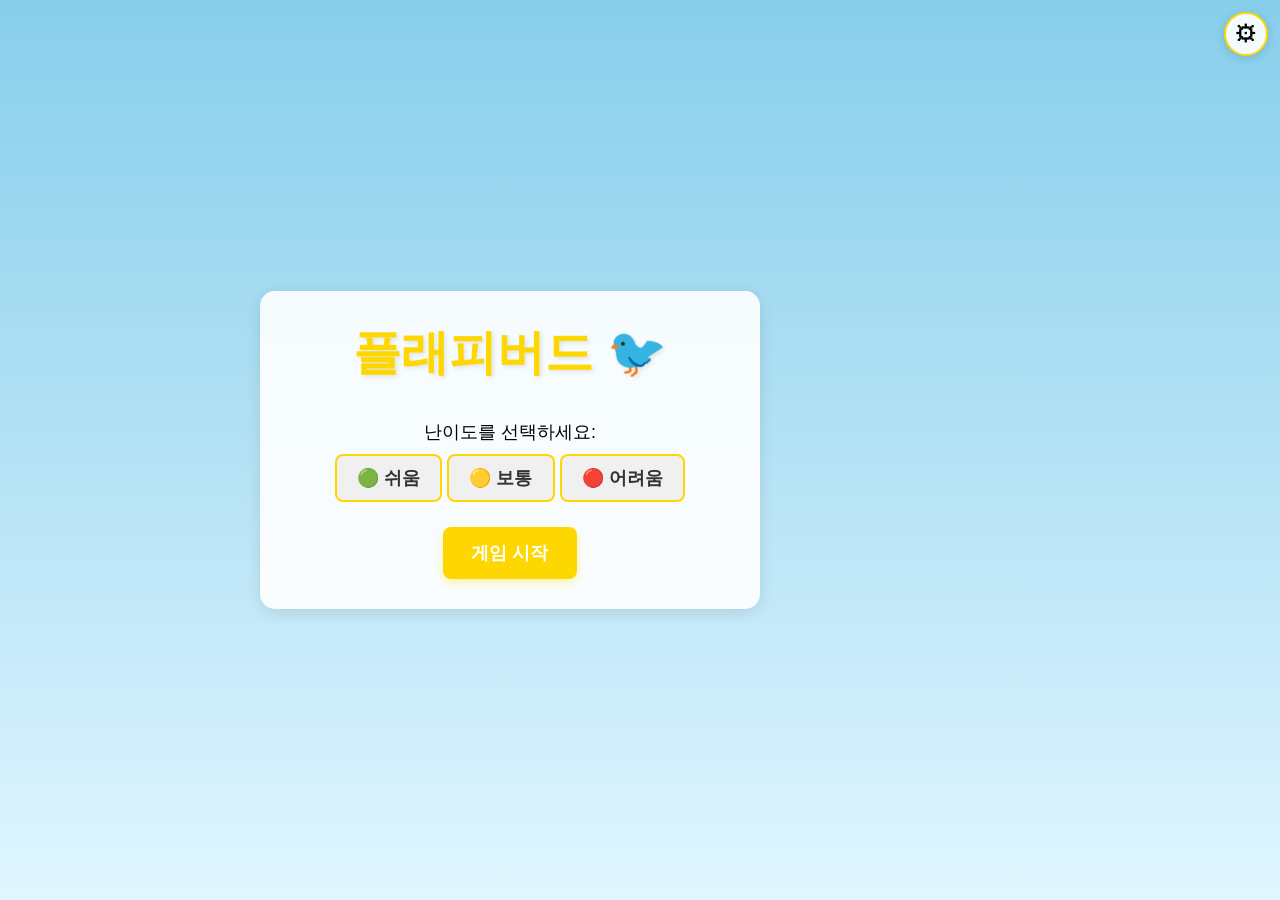
<file: index.html>
<!DOCTYPE html>
<html lang="ko">
<head>
  <meta charset="UTF-8">
  <meta name="viewport" content="width=device-width, initial-scale=1.0">
  <title>플래피버드</title>
  <link rel="stylesheet" href="css/style.css">
</head>
<body>
  <div id="app">

    <!-- 설정 버튼 (항상 표시) -->
    <button id="settings-btn" class="settings-btn" title="Settings">&#9881;</button>

    <!-- ===== 화면 1: 시작 화면 ===== -->
    <section id="start-screen" class="screen">
      <h1>플래피버드 🐦</h1>

      <!-- 난이도 선택 -->
      <div class="difficulty-select">
        <p>난이도를 선택하세요:</p>
        <button class="difficulty-btn" data-difficulty="easy">🟢 쉬움</button>
        <button class="difficulty-btn" data-difficulty="medium">🟡 보통</button>
        <button class="difficulty-btn" data-difficulty="hard">🔴 어려움</button>
      </div>

      <!-- 게임 시작 -->
      <button id="start-btn" class="btn-primary">게임 시작</button>
    </section>

    <!-- ===== 화면 2: 게임 화면 ===== -->
    <section id="game-screen" class="screen hidden">
      <!-- 게임 정보 헤더 -->
      <div id="game-info">
        <div id="score">점수: <span>0</span></div>
      </div>

      <!-- 게임판 (Canvas) -->
      <canvas id="gameCanvas" width="400" height="600"></canvas>

      <!-- 게임 중 버튼 -->
      <button id="pause-btn" class="btn-secondary">일시정지</button>
    </section>

    <!-- ===== 화면 3: 게임 오버 화면 ===== -->
    <section id="gameover-screen" class="screen hidden">
      <h2 id="end-message">게임 오버!</h2>

      <!-- 최종 점수 -->
      <div id="final-score" class="score-display">
        최종 점수: <span>0</span>
      </div>

      <!-- 최고 기록 -->
      <div id="best-score" class="score-display">
        최고 기록: <span>0</span>
      </div>

      <!-- TOP 3 -->
      <div id="top-scores-container">
        <h3>TOP 3 점수</h3>
        <ol id="top-scores-list" class="top-scores">
          <li><span class="score-value">-</span></li>
          <li><span class="score-value">-</span></li>
          <li><span class="score-value">-</span></li>
        </ol>
      </div>

      <!-- 통계 (Phase 2) -->
      <div id="stats-container" class="stats-display">
        <h3>📊 통계</h3>
        <div class="stats-grid">
          <div class="stat-item">
            <span class="stat-label">평균 점수</span>
            <span class="stat-value" id="avg-score">-</span>
          </div>
          <div class="stat-item">
            <span class="stat-label">게임 횟수</span>
            <span class="stat-value" id="play-count">-</span>
          </div>
          <div class="stat-item">
            <span class="stat-label">총 점수</span>
            <span class="stat-value" id="total-score">-</span>
          </div>
        </div>
      </div>

      <!-- 재시작 -->
      <button id="restart-btn" class="btn-primary">다시 시작</button>
    </section>

  </div>

  <!-- 스크립트 로드 순서 (필수! storage가 가장 먼저) -->
  <script src="js/storage.js"></script>     <!-- Storage API (localStorage) -->
  <script src="js/sound.js"></script>       <!-- Sound API (Web Audio) -->
  <script src="js/renderer.js"></script>    <!-- Renderer (Canvas) -->
  <script src="js/theme.js"></script>       <!-- Theme 테마 시스템 (Phase 2) -->
  <script src="js/ui.js"></script>          <!-- UI 제어 -->
  <script src="js/game.js"></script>        <!-- 게임 로직 (모든 로직 포함) -->
  <script src="js/confetti.js"></script>   <!-- Confetti 축하 애니메이션 (Phase 2) -->
</body>
</html>
</file>
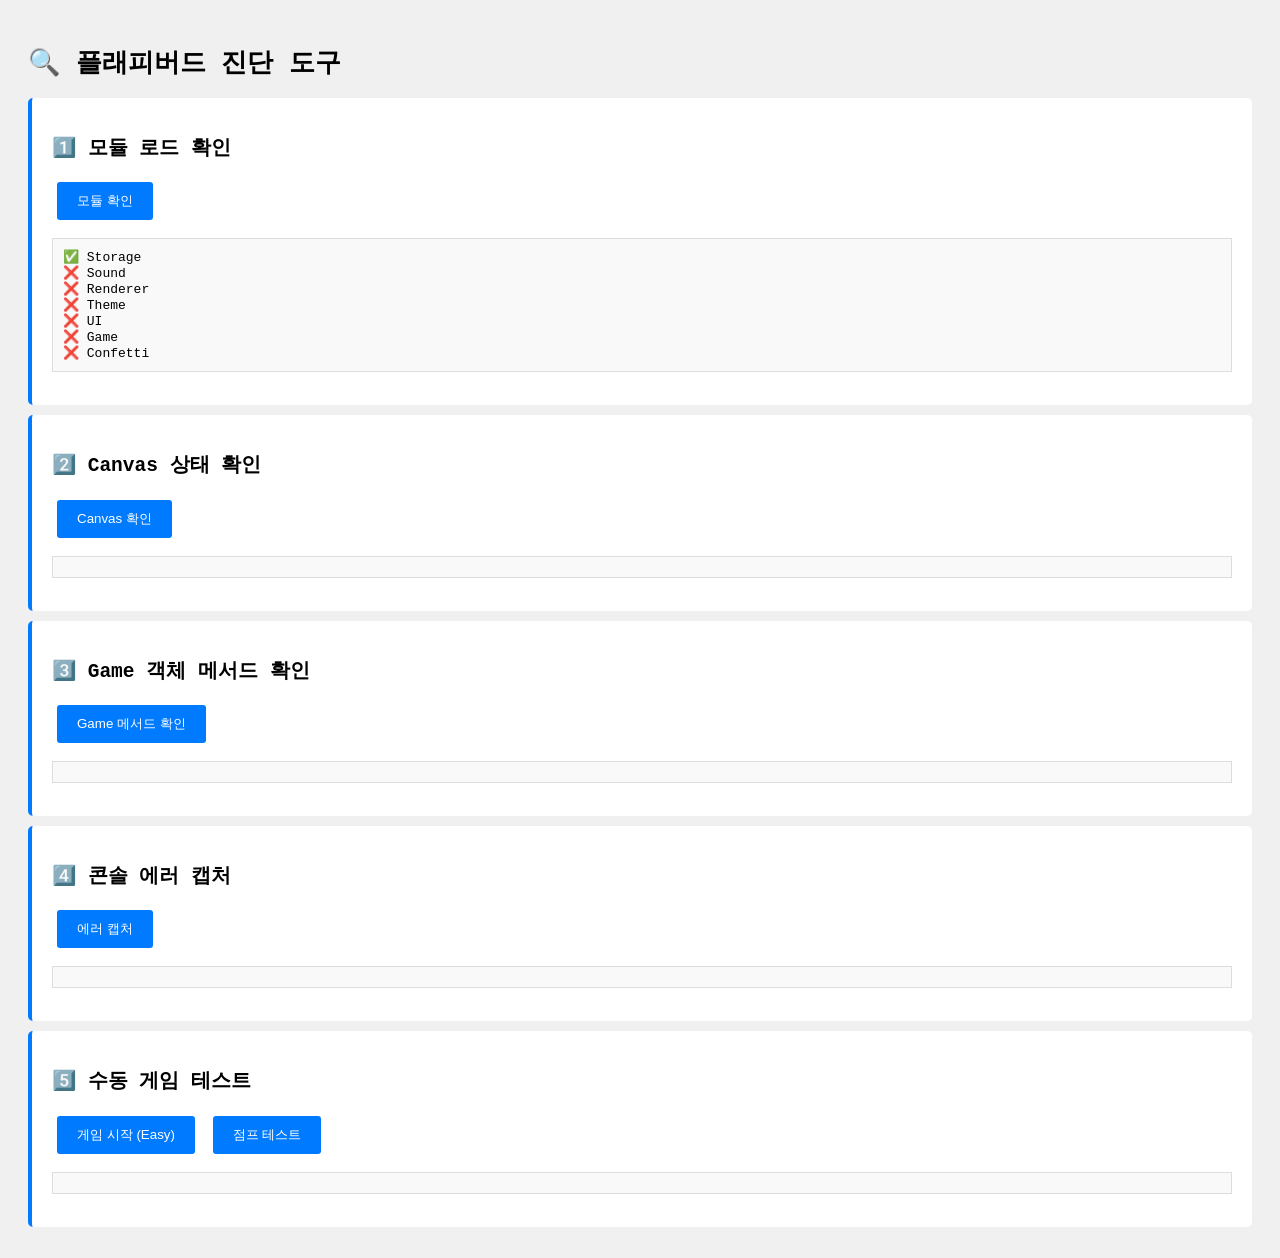
<file: DIAGNOSIS.html>
<!DOCTYPE html>
<html lang="ko">
<head>
  <meta charset="UTF-8">
  <meta name="viewport" content="width=device-width, initial-scale=1.0">
  <title>플래피버드 진단</title>
  <style>
    body {
      font-family: monospace;
      padding: 20px;
      background: #f0f0f0;
    }
    .diagnostic {
      background: white;
      padding: 20px;
      margin: 10px 0;
      border-radius: 5px;
      border-left: 4px solid #007bff;
    }
    .pass { color: green; font-weight: bold; }
    .fail { color: red; font-weight: bold; }
    button {
      padding: 10px 20px;
      margin: 5px;
      cursor: pointer;
      background: #007bff;
      color: white;
      border: none;
      border-radius: 3px;
    }
    pre {
      background: #f9f9f9;
      padding: 10px;
      overflow-x: auto;
      border: 1px solid #ddd;
    }
  </style>
</head>
<body>

<h1>🔍 플래피버드 진단 도구</h1>

<div class="diagnostic">
  <h2>1️⃣ 모듈 로드 확인</h2>
  <button onclick="checkModules()">모듈 확인</button>
  <pre id="modules-result"></pre>
</div>

<div class="diagnostic">
  <h2>2️⃣ Canvas 상태 확인</h2>
  <button onclick="checkCanvas()">Canvas 확인</button>
  <pre id="canvas-result"></pre>
</div>

<div class="diagnostic">
  <h2>3️⃣ Game 객체 메서드 확인</h2>
  <button onclick="checkGameMethods()">Game 메서드 확인</button>
  <pre id="game-result"></pre>
</div>

<div class="diagnostic">
  <h2>4️⃣ 콘솔 에러 캡처</h2>
  <button onclick="captureErrors()">에러 캡처</button>
  <pre id="errors-result"></pre>
</div>

<div class="diagnostic">
  <h2>5️⃣ 수동 게임 테스트</h2>
  <button onclick="manualGameTest()">게임 시작 (Easy)</button>
  <button onclick="testJump()">점프 테스트</button>
  <pre id="test-result"></pre>
</div>

<script>
const log = (text) => {
  console.log(text);
  return text;
};

function checkModules() {
  const result = document.getElementById('modules-result');
  let output = '';

  const modules = ['Storage', 'Sound', 'Renderer', 'Theme', 'UI', 'Game', 'Confetti'];

  modules.forEach(name => {
    const exists = typeof window[name] !== 'undefined';
    const status = exists ? '<span class="pass">✅</span>' : '<span class="fail">❌</span>';
    output += `${status} ${name}\n`;
  });

  result.innerHTML = output;
}

function checkCanvas() {
  const result = document.getElementById('canvas-result');
  let output = '';

  const canvas = document.getElementById('gameCanvas');
  output += `Canvas 요소: ${canvas ? '<span class="pass">✅ 찾음</span>' : '<span class="fail">❌ 없음</span>'}\n`;

  if (canvas) {
    output += `렌더링 크기: ${canvas.width}x${canvas.height}\n`;
    output += `표시 크기: ${canvas.offsetWidth}x${canvas.offsetHeight}px\n`;
    const ctx = canvas.getContext('2d');
    output += `Context: ${ctx ? '<span class="pass">✅</span>' : '<span class="fail">❌</span>'}\n`;
  }

  result.innerHTML = output;
}

function checkGameMethods() {
  const result = document.getElementById('game-result');
  let output = '';

  if (typeof Game === 'undefined') {
    result.innerHTML = '<span class="fail">❌ Game 모듈을 찾을 수 없습니다</span>';
    return;
  }

  const methods = ['init', 'start', 'jump', 'reset', 'getState'];

  methods.forEach(name => {
    const exists = typeof Game[name] === 'function';
    const status = exists ? '<span class="pass">✅</span>' : '<span class="fail">❌</span>';
    output += `${status} Game.${name}\n`;
  });

  result.innerHTML = output;
}

let errorList = [];
function captureErrors() {
  const result = document.getElementById('errors-result');

  // 콘솔 에러 캡처
  const originalError = console.error;
  console.error = function(...args) {
    errorList.push('ERROR: ' + args.join(' '));
    originalError.apply(console, args);
  };

  // 콘솔 로그도 캡처
  const originalLog = console.log;
  console.log = function(...args) {
    // Game 관련 로그만 캡처
    if (String(args[0]).includes('Game') || String(args[0]).includes('모듈')) {
      errorList.push('LOG: ' + args.join(' '));
    }
    originalLog.apply(console, args);
  };

  result.innerHTML = errorList.length > 0
    ? errorList.join('\n')
    : '에러 없음 ✅';
}

function manualGameTest() {
  const result = document.getElementById('test-result');
  let output = '';

  try {
    output += '1. Game.init(\'easy\', 0) 호출...\n';
    Game.init('easy', 0);
    output += '<span class="pass">✅ 초기화 성공</span>\n\n';

    const state1 = Game.getState();
    output += `상태: ${JSON.stringify(state1)}\n\n`;

    output += '2. Game.start() 호출...\n';
    Game.start();
    output += '<span class="pass">✅ 게임 시작</span>\n\n';

    const state2 = Game.getState();
    output += `상태: ${JSON.stringify(state2)}\n\n`;

    output += '⏳ 2초 후 게임 화면을 보세요.\n';
    output += '새가 부드럽게 떨어져야 합니다.\n';

  } catch (e) {
    output += `<span class="fail">❌ 에러: ${e.message}</span>`;
  }

  result.innerHTML = output;
}

function testJump() {
  const result = document.getElementById('test-result');
  let output = '';

  try {
    output += 'Game.jump() 호출...\n';
    Game.jump();
    output += '<span class="pass">✅ 점프 호출 성공</span>\n\n';

    const state = Game.getState();
    output += `현재 상태: ${JSON.stringify(state)}\n`;

  } catch (e) {
    output += `<span class="fail">❌ 에러: ${e.message}</span>`;
  }

  result.innerHTML = output;
}

// 페이지 로드 시 자동 확인
window.addEventListener('load', () => {
  console.log('진단 페이지 로드 완료');
  checkModules();
});
</script>

</body>
</html>
</file>
<file: css/style.css>
/* ============================================================ */
/* 색상 토큰 (CSS 변수) */
/* ============================================================ */
:root {
  --color-primary: #FFD700;      /* 주황색 (새) */
  --color-secondary: #87CEEB;    /* 하늘색 (배경) */
  --color-background: #E0F6FF;   /* 밝은 하늘 */
  --color-text: #333333;         /* 어두운 회색 */
  --color-success: #4CAF50;      /* 초록 (성공) */
  --color-error: #E74C3C;        /* 빨강 (실패) */

  /* Phase 2: 테마 시스템 CSS 변수 (기본값: light 테마) */
  --bg-color: #ffffff;
  --text-color: #000000;
  --primary-color: #FF6B6B;
  --secondary-color: #4ECDC4;
  --accent-color: #FFE66D;
}

/* ============================================================ */
/* 기본 스타일 */
/* ============================================================ */
* {
  box-sizing: border-box;
}

html, body {
  height: 100%;
  width: 100%;
}

body {
  font-family: 'Comic Sans MS', 'Malgun Gothic', sans-serif;
  margin: 0;
  padding: 0;
  background: linear-gradient(180deg, #87CEEB, #E0F6FF);
  color: var(--color-text);
  display: flex;
  align-items: center;
  justify-content: center;
  min-height: 100vh;
}

#app {
  width: 100%;
  max-width: clamp(280px, 95vw, 800px);
  padding: clamp(10px, 3vw, 20px);
  margin: 0 auto;
  font-size: clamp(14px, 4vw, 18px);
}

/* ============================================================ */
/* 화면 전환 (.screen / .hidden) */
/* ============================================================ */
.screen {
  width: 100%;
  max-width: 500px;
  padding: 20px;
  text-align: center;
  display: flex;
  flex-direction: column;
  align-items: center;
  gap: 20px;
  background: rgba(255, 255, 255, 0.9);
  border-radius: 15px;
  box-shadow: 0 4px 15px rgba(0, 0, 0, 0.1);
  animation: fadeIn 0.5s ease-in-out;
}

.hidden {
  display: none !important;
}

/* ============================================================ */
/* Canvas 스타일 */
/* ============================================================ */
canvas#gameCanvas {
  display: block;
  margin: 20px auto;
  border: 3px solid var(--color-primary);
  background: linear-gradient(180deg, #87CEEB, #E0F6FF);
  border-radius: 10px;
  box-shadow: 0 4px 10px rgba(0, 0, 0, 0.2);
  /* ✅ 고정 크기 (렌더링 크기와 일치) */
  width: 400px;
  height: 600px;
}

/* ============================================================ */
/* 버튼 스타일 */
/* ============================================================ */
button {
  padding: 12px 24px;
  font-size: 16px;
  font-family: inherit;
  border: none;
  border-radius: 8px;
  cursor: pointer;
  transition: all 0.3s ease;
  font-weight: bold;
}

.btn-primary {
  background-color: var(--color-primary);
  color: white;
  box-shadow: 0 4px 8px rgba(255, 215, 0, 0.3);
}

.btn-primary:hover {
  background-color: #FFC700;
  transform: translateY(-2px);
  box-shadow: 0 6px 12px rgba(255, 215, 0, 0.4);
}

.btn-primary:active {
  animation: pulse 0.3s ease-in-out;
}

.btn-secondary {
  background-color: var(--color-secondary);
  color: white;
  box-shadow: 0 4px 8px rgba(135, 206, 235, 0.3);
}

.btn-secondary:hover {
  background-color: #5DADE2;
  transform: translateY(-2px);
  box-shadow: 0 6px 12px rgba(135, 206, 235, 0.4);
}

.difficulty-btn {
  background-color: #F0F0F0;
  color: var(--color-text);
  border: 2px solid var(--color-primary);
  padding: 10px 20px;
}

.difficulty-btn:hover {
  background-color: var(--color-primary);
  color: white;
}

.difficulty-btn.active {
  background-color: var(--color-primary);
  color: white;
}

/* ============================================================ */
/* 텍스트 스타일 */
/* ============================================================ */
h1 {
  font-size: clamp(28px, 8vw, 48px);
  margin: 0;
  color: var(--color-primary);
  text-shadow: 2px 2px 4px rgba(0, 0, 0, 0.1);
}

h2, h3 {
  font-size: clamp(20px, 6vw, 32px);
  margin: 10px 0;
  color: var(--color-primary);
}

p {
  margin: 10px 0;
  font-size: clamp(14px, 4vw, 18px);
}

/* ============================================================ */
/* 점수 표시 */
/* ============================================================ */
#game-info {
  display: flex;
  justify-content: center;
  gap: 20px;
  width: 100%;
  font-size: 18px;
  font-weight: bold;
  animation: slideDown 0.3s ease-in-out;
}

#score {
  color: var(--color-text);
  font-size: clamp(16px, 4vw, 20px);
}

.score-display {
  font-size: clamp(16px, 4vw, 24px);
  margin: 10px 0;
  font-weight: bold;
  color: var(--color-text);
}

#final-score {
  font-size: clamp(18px, 5vw, 28px);
  color: var(--color-primary);
}

#best-score {
  font-size: clamp(16px, 4vw, 24px);
  color: var(--color-success);
}

.top-scores {
  list-style: decimal;
  padding-left: 30px;
  margin: 15px 0;
}

.top-scores li {
  padding: 8px;
  text-align: left;
  font-size: 16px;
}

.score-value {
  font-weight: bold;
  color: var(--color-primary);
}

/* 통계 표시 */
.stats-display {
  width: 100%;
  margin: 10px 0;
}

.stats-grid {
  display: flex;
  justify-content: center;
  gap: 16px;
  flex-wrap: wrap;
}

.stat-item {
  text-align: center;
  padding: 10px 16px;
  background: rgba(255, 215, 0, 0.08);
  border-radius: 8px;
}

.stat-label {
  display: block;
  font-size: 12px;
  color: #888;
  margin-bottom: 4px;
}

.stat-value {
  display: block;
  font-size: 20px;
  font-weight: bold;
  color: var(--color-primary);
}

/* ============================================================ */
/* 애니메이션 */
/* ============================================================ */
@keyframes pulse {
  0%, 100% {
    transform: scale(1);
  }
  50% {
    transform: scale(1.05);
  }
}

@keyframes fadeIn {
  from {
    opacity: 0;
    transform: translateY(-20px);
  }
  to {
    opacity: 1;
    transform: translateY(0);
  }
}

@keyframes slideDown {
  from {
    opacity: 0;
    transform: translateY(-10px);
  }
  to {
    opacity: 1;
    transform: translateY(0);
  }
}

/* ============================================================ */
/* 반응형 디자인 */
/* ============================================================ */

/* 모바일 (375px 이하) */
@media (max-width: 374px) {
  .screen {
    padding: 15px;
    gap: 15px;
  }

  button {
    padding: 10px 20px;
    font-size: 14px;
  }

  canvas#gameCanvas {
    /* ✅ 모바일: 400x600 비율 유지 (75% 축소) */
    width: 100%;
    max-width: 300px;
    height: 450px;
  }
}

/* 태블릿 (768px 이상) */
@media (min-width: 768px) {
  .screen {
    padding: 30px;
    gap: 25px;
  }

  button {
    padding: 14px 28px;
    font-size: 18px;
  }
}

/* ============================================================ */
/* Phase 2: 모바일 최적화 */
/* ============================================================ */

/* 터치 장치 최적화 */
@media (hover: none) and (pointer: coarse) {
  /* 터치 영역 확대 */
  button {
    min-height: 48px;
    min-width: 48px;
  }

  /* 탭 포커스 제거 (터치에서 불필요) */
  button:focus {
    outline: none;
  }

  canvas {
    cursor: pointer;
  }
}

/* 모바일 화면 최적화 (max-width: 768px) */
@media (max-width: 768px) {
  /* 게임 컨테이너 최적화 */
  #app {
    padding: 10px;
  }

  /* 제목 크기 축소 */
  h1 {
    font-size: clamp(24px, 8vw, 40px);
    margin: 15px 0;
  }

  h2, h3 {
    font-size: clamp(18px, 6vw, 28px);
  }

  /* 버튼 터치 친화적 */
  button {
    padding: 12px 20px;
    font-size: 16px;
    border-radius: 8px;
  }

  /* 텍스트 크기 조정 */
  .score-display,
  .stats-display {
    font-size: clamp(14px, 4vw, 18px);
  }

  /* 배지 아이콘 크기 조정 */
  .achievement-badge {
    padding: 20px;
  }

  .achievement-badge > div:first-child {
    font-size: 36px;
  }

  /* TOP3 리스트 최적화 */
  #top-scores-list {
    padding: 10px 0;
  }

  #top-scores-list li {
    padding: 8px;
    font-size: 16px;
  }
}

/* 초소형 화면 (max-width: 480px) */
@media (max-width: 480px) {
  #app {
    padding: 8px;
  }

  h1 {
    font-size: 20px;
    margin: 10px 0;
  }

  .difficulty-select p {
    font-size: 14px;
    margin: 8px 0;
  }

  button {
    padding: 10px 16px;
    font-size: 14px;
    width: 100%;
  }

  .score-display {
    font-size: 14px;
    padding: 8px;
  }

  canvas {
    max-height: 60vh;
  }

  /* 통계 그리드를 열 배치로 변경 */
  .stats-grid {
    flex-direction: column;
    gap: 8px;
  }

  .stat-item {
    padding: 8px;
  }

  /* 배지 작게 표시 */
  .achievement-badge {
    padding: 15px;
  }

  .achievement-badge > div:first-child {
    font-size: 28px;
  }

  .achievement-badge > div:last-child {
    font-size: 12px;
  }
}

/* 가로 모드 최적화 (landscape) */
@media (orientation: landscape) and (max-height: 600px) {
  #app {
    padding: 5px;
  }

  h1 {
    font-size: 20px;
    margin: 5px 0;
  }

  button {
    padding: 8px 12px;
    font-size: 12px;
  }

  canvas {
    max-height: 80vh;
  }

  #score {
    font-size: 12px;
  }
}

/* ============================================================ */
/* 팝업 효과 */
/* ============================================================ */

/* +1 점수 플로팅 텍스트 */
.score-popup {
  position: fixed;
  pointer-events: none;
  font-size: 28px;
  font-weight: bold;
  color: #FFD700;
  text-shadow: 0 0 6px rgba(255, 215, 0, 0.6), 1px 1px 2px rgba(0,0,0,0.4);
  z-index: 1000;
  animation: scoreFloat 0.8s ease-out forwards;
}

@keyframes scoreFloat {
  0% {
    opacity: 1;
    transform: translateY(0) scale(1);
  }
  50% {
    opacity: 1;
    transform: translateY(-30px) scale(1.3);
  }
  100% {
    opacity: 0;
    transform: translateY(-60px) scale(0.8);
  }
}

/* 게임오버 화면 팝업 애니메이션 */
#gameover-screen {
  animation: gameoverPopup 0.5s cubic-bezier(0.175, 0.885, 0.32, 1.275) forwards;
}

@keyframes gameoverPopup {
  0% {
    opacity: 0;
    transform: scale(0.5) translateY(30px);
  }
  60% {
    opacity: 1;
    transform: scale(1.05) translateY(-5px);
  }
  100% {
    opacity: 1;
    transform: scale(1) translateY(0);
  }
}

/* 게임오버 제목 흔들림 효과 */
#end-message {
  animation: shakeTitle 0.6s ease-in-out 0.3s;
}

@keyframes shakeTitle {
  0%, 100% { transform: translateX(0); }
  15% { transform: translateX(-8px) rotate(-2deg); }
  30% { transform: translateX(8px) rotate(2deg); }
  45% { transform: translateX(-6px) rotate(-1deg); }
  60% { transform: translateX(6px) rotate(1deg); }
  75% { transform: translateX(-3px); }
}

/* 신기록 축하 팝업 */
.new-record-popup {
  position: fixed;
  top: 50%;
  left: 50%;
  transform: translate(-50%, -50%);
  background: linear-gradient(135deg, #FFD700 0%, #FFA500 50%, #FF6B35 100%);
  color: white;
  padding: 20px 40px;
  border-radius: 16px;
  font-size: 24px;
  font-weight: bold;
  text-align: center;
  z-index: 2000;
  box-shadow: 0 8px 32px rgba(255, 165, 0, 0.5);
  animation: newRecordBounce 0.6s cubic-bezier(0.175, 0.885, 0.32, 1.275) forwards;
  pointer-events: none;
}

.new-record-popup .record-label {
  font-size: 16px;
  opacity: 0.9;
  margin-bottom: 4px;
}

.new-record-popup .record-score {
  font-size: 42px;
  display: block;
  margin-top: 4px;
  text-shadow: 2px 2px 4px rgba(0,0,0,0.2);
}

.new-record-popup .record-stars {
  font-size: 20px;
  margin-top: 8px;
}

@keyframes newRecordBounce {
  0% {
    opacity: 0;
    transform: translate(-50%, -50%) scale(0.2) rotate(-10deg);
  }
  50% {
    opacity: 1;
    transform: translate(-50%, -50%) scale(1.15) rotate(3deg);
  }
  70% {
    transform: translate(-50%, -50%) scale(0.95) rotate(-1deg);
  }
  100% {
    opacity: 1;
    transform: translate(-50%, -50%) scale(1) rotate(0);
  }
}

.new-record-fadeout {
  animation: newRecordFadeOut 0.4s ease-in forwards;
}

@keyframes newRecordFadeOut {
  to {
    opacity: 0;
    transform: translate(-50%, -50%) scale(1.1);
  }
}

/* 점수 카운트업 효과 */
#final-score span {
  display: inline-block;
  animation: scoreCountPulse 0.3s ease-in-out;
}

@keyframes scoreCountPulse {
  0% { transform: scale(1); }
  50% { transform: scale(1.4); color: #FF6B35; }
  100% { transform: scale(1); }
}

/* 설정 버튼 */
.settings-btn {
  position: fixed;
  top: 12px;
  right: 12px;
  width: 44px;
  height: 44px;
  border-radius: 50%;
  background: rgba(255, 255, 255, 0.9);
  border: 2px solid var(--color-primary);
  font-size: 22px;
  display: flex;
  align-items: center;
  justify-content: center;
  cursor: pointer;
  z-index: 900;
  transition: transform 0.3s ease, box-shadow 0.3s ease;
  box-shadow: 0 2px 8px rgba(0,0,0,0.15);
  padding: 0;
}

.settings-btn:hover {
  transform: rotate(90deg) scale(1.1);
  box-shadow: 0 4px 12px rgba(0,0,0,0.25);
}

/* 설정 패널 */
.settings-panel {
  position: fixed;
  top: 64px;
  right: 12px;
  background: rgba(255, 255, 255, 0.97);
  border-radius: 12px;
  padding: 16px;
  min-width: 200px;
  box-shadow: 0 8px 24px rgba(0,0,0,0.2);
  z-index: 899;
  transform-origin: top right;
  animation: settingsPanelOpen 0.25s ease-out forwards;
}

.settings-panel.closing {
  animation: settingsPanelClose 0.2s ease-in forwards;
}

@keyframes settingsPanelOpen {
  0% {
    opacity: 0;
    transform: scale(0.8) translateY(-10px);
  }
  100% {
    opacity: 1;
    transform: scale(1) translateY(0);
  }
}

@keyframes settingsPanelClose {
  0% {
    opacity: 1;
    transform: scale(1) translateY(0);
  }
  100% {
    opacity: 0;
    transform: scale(0.8) translateY(-10px);
  }
}

.settings-panel h4 {
  margin: 0 0 12px 0;
  font-size: 15px;
  color: var(--color-text);
  border-bottom: 1px solid #eee;
  padding-bottom: 8px;
}

.settings-row {
  display: flex;
  align-items: center;
  justify-content: space-between;
  padding: 8px 0;
}

.settings-row label {
  font-size: 14px;
  color: var(--color-text);
}

/* 토글 스위치 */
.toggle-switch {
  position: relative;
  width: 44px;
  height: 24px;
  background: #ccc;
  border-radius: 12px;
  cursor: pointer;
  transition: background 0.3s ease;
  border: none;
  padding: 0;
}

.toggle-switch.active {
  background: var(--color-success, #4CAF50);
}

.toggle-switch::after {
  content: '';
  position: absolute;
  top: 2px;
  left: 2px;
  width: 20px;
  height: 20px;
  background: white;
  border-radius: 50%;
  transition: transform 0.3s ease;
  box-shadow: 0 1px 3px rgba(0,0,0,0.2);
}

.toggle-switch.active::after {
  transform: translateX(20px);
}

/* 테마 선택 버튼 그리드 */
.theme-grid {
  display: grid;
  grid-template-columns: 1fr 1fr;
  gap: 6px;
  margin-top: 4px;
}

.theme-option {
  padding: 6px 8px;
  font-size: 12px;
  border-radius: 8px;
  border: 2px solid #ddd;
  background: white;
  cursor: pointer;
  transition: all 0.2s ease;
  text-align: center;
}

.theme-option:hover {
  border-color: var(--color-primary);
  transform: scale(1.03);
}

.theme-option.active {
  border-color: var(--color-primary);
  background: var(--color-primary);
  color: white;
}

/* 배지 팝업 개선 */
.achievement-badge {
  position: fixed;
  top: 50%;
  left: 50%;
  transform: translate(-50%, -50%);
  background: rgba(255,255,255,0.95);
  padding: 24px 32px;
  border-radius: 16px;
  text-align: center;
  z-index: 1500;
  box-shadow: 0 8px 32px rgba(0,0,0,0.2);
  animation: badgePop 0.5s cubic-bezier(0.175, 0.885, 0.32, 1.275) forwards;
}

@keyframes badgePop {
  0% {
    opacity: 0;
    transform: translate(-50%, -50%) scale(0.3);
  }
  60% {
    opacity: 1;
    transform: translate(-50%, -50%) scale(1.1);
  }
  100% {
    opacity: 1;
    transform: translate(-50%, -50%) scale(1);
  }
}
</file>
